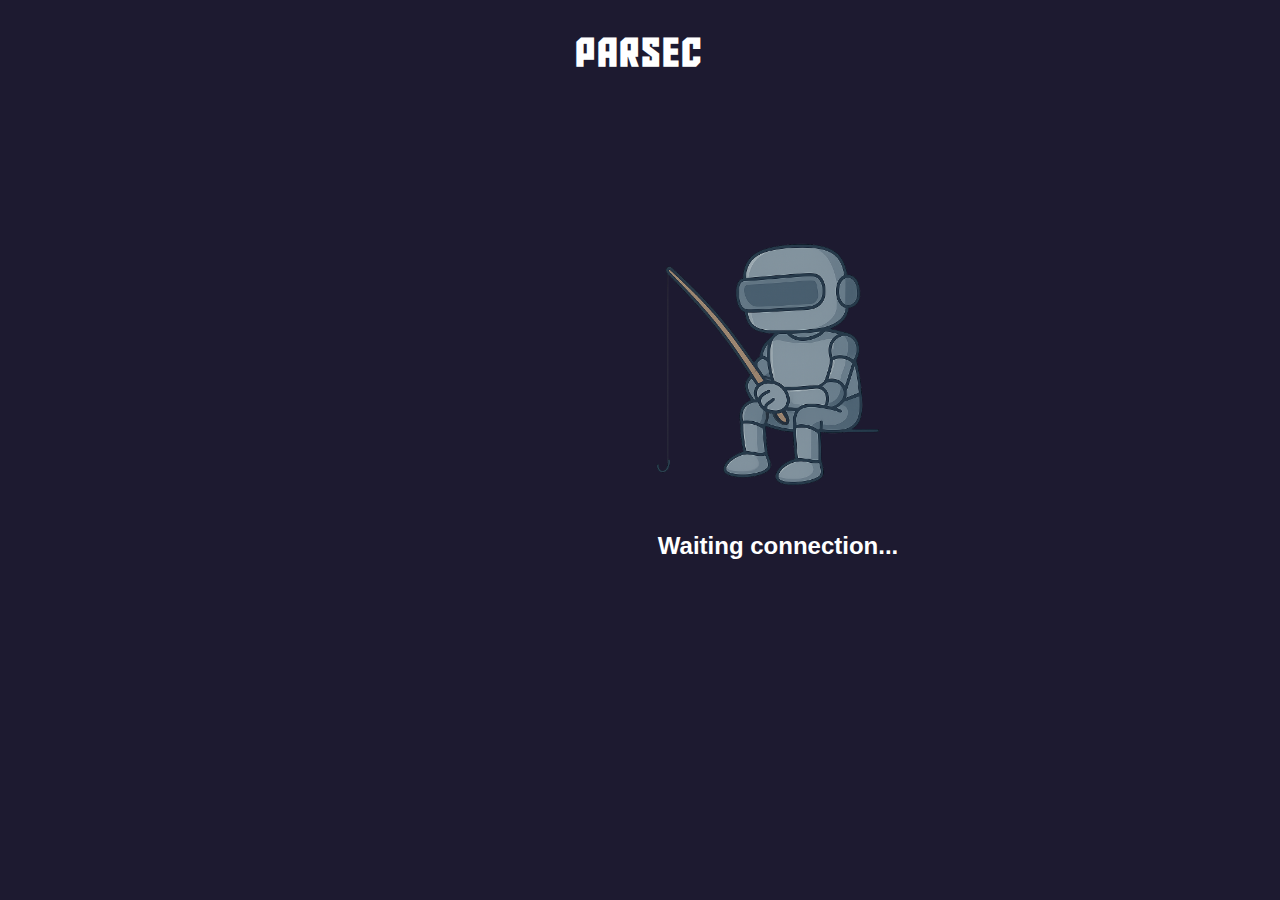
<file: dash-core/src/main/resources/dashboard/index.html>
<!DOCTYPE html>
<html>
<head>
  <title>Parsec</title>
  <link rel="stylesheet" href="style.css">
</head>
<body>
    <h1>Parsec</h1>
    <!-- Loading Screen -->
    <div id="loading-screen">
        <img src="loading.png">
        <h2>Waiting connection...</h2>
    </div>

    <!-- Main Dashboard (hidden by default) -->
    <div id="dashboard-ui" style="display: none;">
        <canvas id="field" width="300" height="300"></canvas>
        <div id="motorPanel"></div>
        <!-- add more panels here -->
    </div>

    <script src="script.js"></script>
</body>
</html>
</file>
<file: dash-core/src/main/resources/dashboard/style.css>
@font-face {
  font-family: "Title";
  src:
    local("Title"),
    url("./fonts/AldotheApache.ttf") format("truetype");
}

h1 {
  font-family: 'Title';
  letter-spacing: 3px;
  font-size: 250%;
}

body {
  background-color: #1d1a30;
  color: white;
  font-family:'Trebuchet MS', 'Lucida Sans Unicode', 'Lucida Grande', 'Lucida Sans', Arial, sans-serif;
  text-align: center;
}

canvas {
  border: 7px solid white;
  border-radius: 5px;
  margin-top: 20px;
  margin-right: 100%;
  image-rendering: pixelated;
}

#motorPanel {
  display: flex;
  flex-wrap: wrap;
  justify-content: center;
  border: none;
  border-radius: 5px;
  background-color: #32335c;
}

#loading-screen {
  position: absolute;
  margin-top: 5vw;
  margin-left: 50vh;
  width: 50vw;
  height: 50vh;
  background-color: #1a1c2c00;
  display: flex;
  flex-direction: column;
  justify-content: center;
  align-items: center;
}

#loading-screen img {
  width: 300px;
}

#dashboard-ui {
  padding: 20px;
}
</file>
